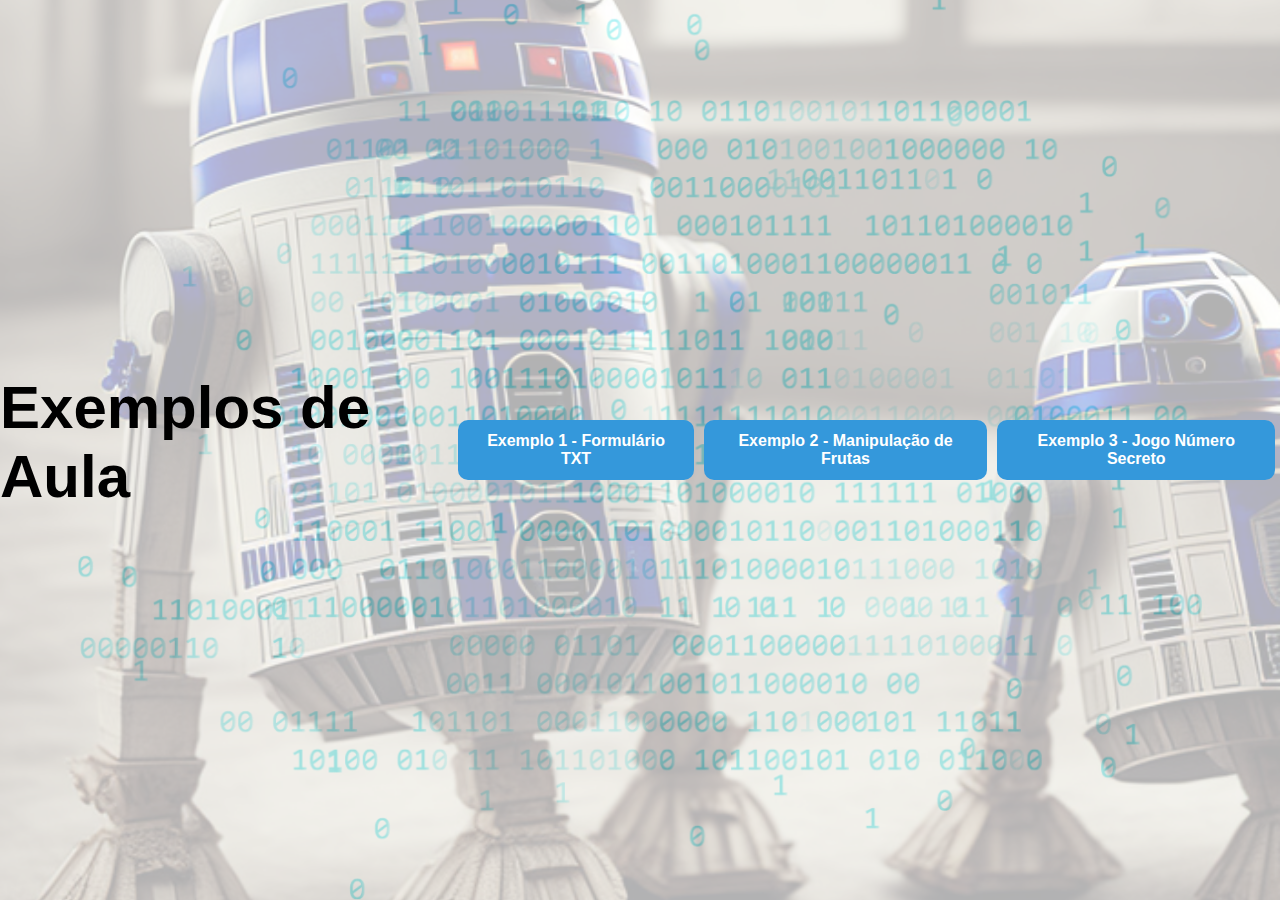
<file: index.html>
<!DOCTYPE html>
<html lang="pt-BR">
<head>
  <meta charset="UTF-8" />
  <meta name="viewport" content="width=device-width, initial-scale=1.0" />
  <title>Projeto 2</title>
  <link rel="stylesheet" href="style.css" />
  <script src="script.js" defer></script>
</head>
<body>
  <h1>Exemplos de Aula</h1>
  <button onclick="abrirFormulario()">Exemplo 1 - Formulário TXT</button>
  <button onclick="abrirFrutas()">Exemplo 2 - Manipulação de Frutas</button>
  <button onclick="abrirJogo()">Exemplo 3 - Jogo Número Secreto</button>
</body>
</html>
</file>
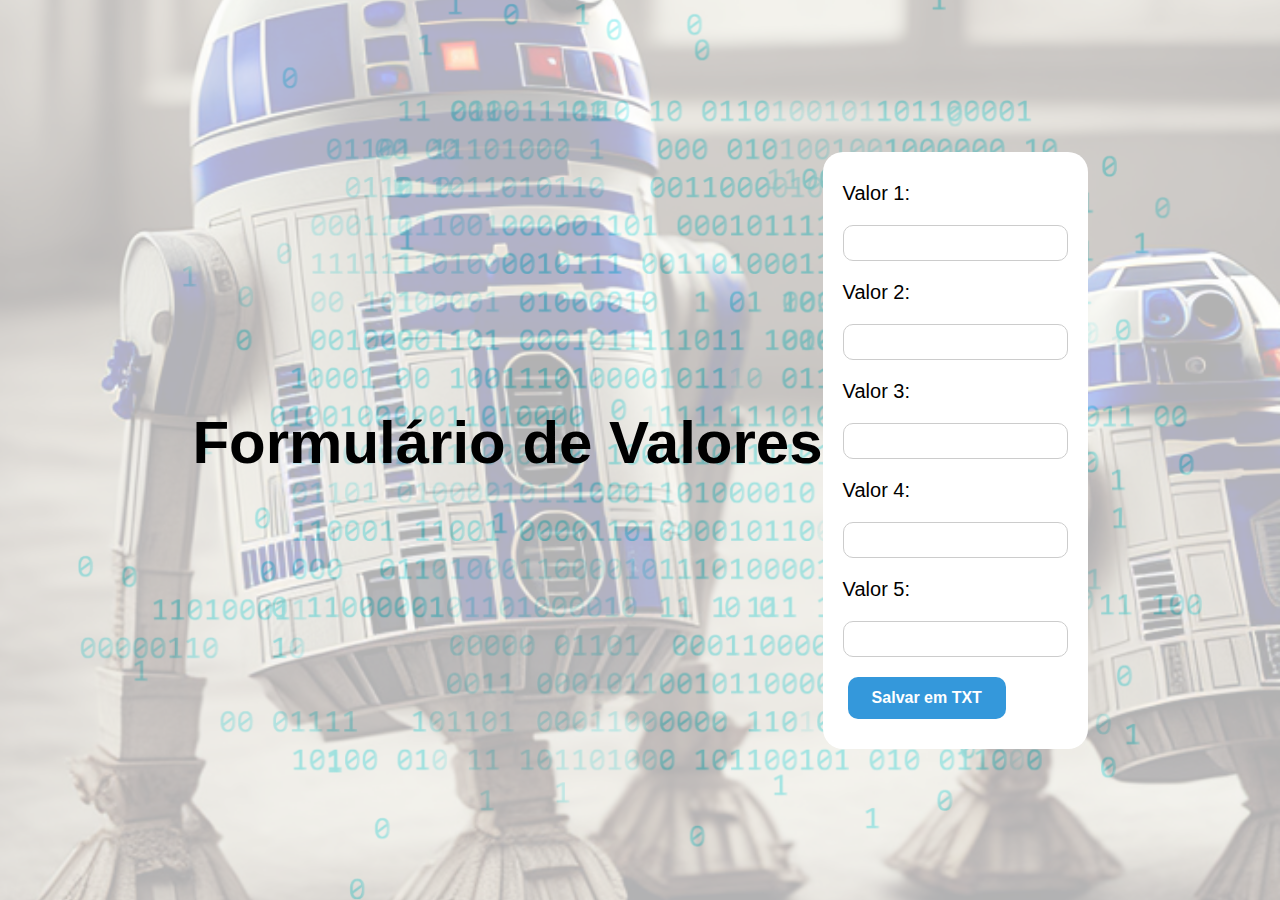
<file: exemplo1.html>
<!DOCTYPE html>
<html lang="pt-BR">
<head>
  <meta charset="UTF-8">
  <title>Exemplo 1 - Exportar TXT</title>
  <link rel="stylesheet" href="style.css">
</head>
<body>
  <h1>Formulário de Valores</h1>
  <form id="formulario">
    <label>Valor 1:</label><input type="text" id="valor1"><br>
    <label>Valor 2:</label><input type="text" id="valor2"><br>
    <label>Valor 3:</label><input type="text" id="valor3"><br>
    <label>Valor 4:</label><input type="text" id="valor4"><br>
    <label>Valor 5:</label><input type="text" id="valor5"><br>
    <button type="submit">Salvar em TXT</button>
  </form>

  <script src="exemplo1.js"></script>
</body>
</html>
</file>
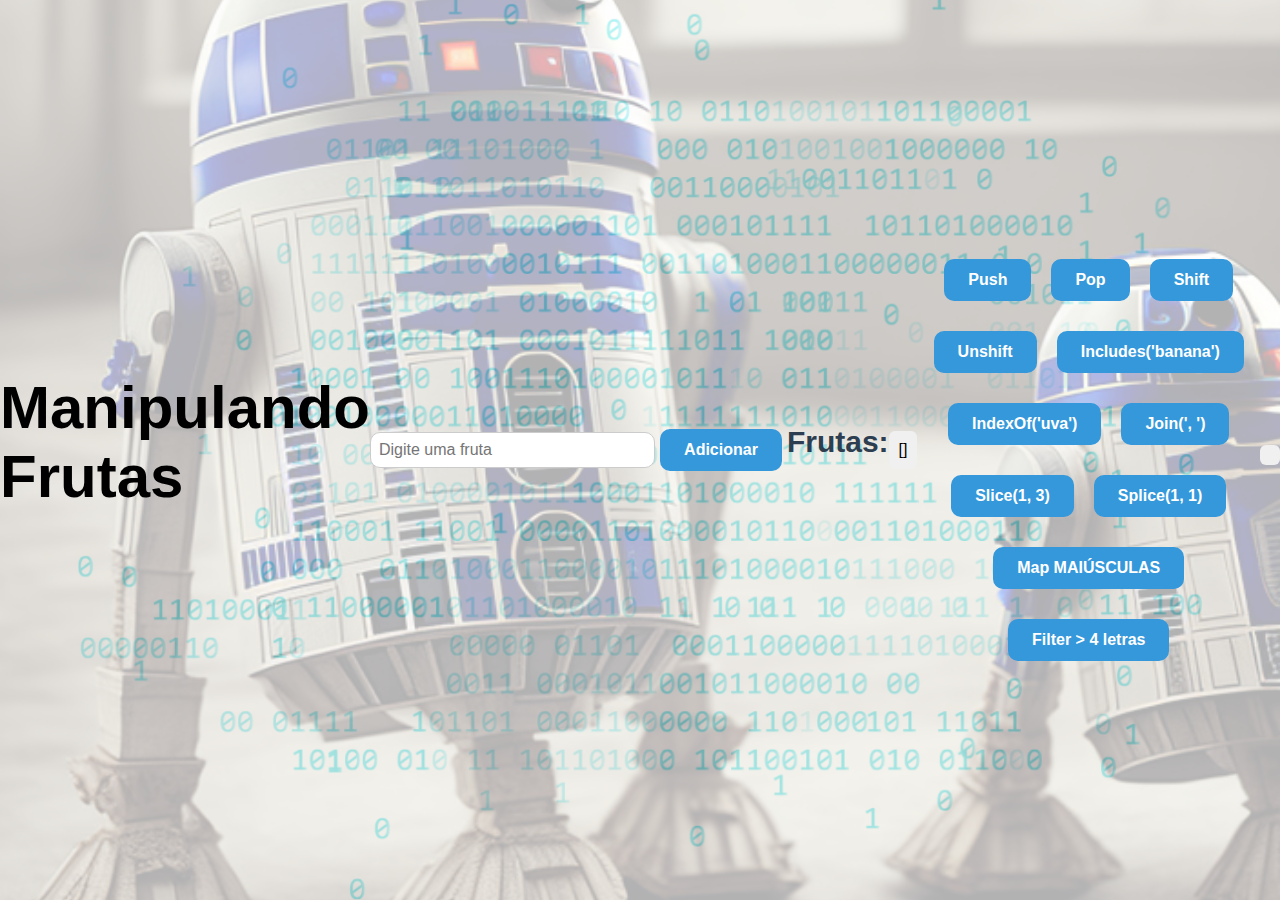
<file: exemplo2.html>
<!DOCTYPE html>
<html lang="pt-br">
<head>
  <meta charset="UTF-8">
  <title>Exemplo 2 - Frutas</title>
  <link rel="stylesheet" href="style.css">
</head>
<body>
  <h1>Manipulando Frutas</h1>
  <input type="text" id="frutaInput" placeholder="Digite uma fruta">
  <button onclick="adicionarFruta()">Adicionar</button>

  <h2>Frutas:</h2>
  <p id="listaFrutas">[]</p>

  <div class="botoes">
    <button onclick="metodo('push')">Push</button>
    <button onclick="metodo('pop')">Pop</button>
    <button onclick="metodo('shift')">Shift</button>
    <button onclick="metodo('unshift')">Unshift</button>
    <button onclick="verificarBanana()">Includes('banana')</button>
    <button onclick="mostrarIndex('uva')">IndexOf('uva')</button>
    <button onclick="mostrarJoin()">Join(', ')</button>
    <button onclick="mostrarSlice()">Slice(1, 3)</button>
    <button onclick="fazerSplice()">Splice(1, 1)</button>
    <button onclick="mapMaiusculas()">Map MAIÚSCULAS</button>
    <button onclick="filtrarGrandes()">Filter > 4 letras</button>
  </div>

  <pre id="saida"></pre>

  <script src="exemplo2.js"></script>
</body>
</html>
</file>
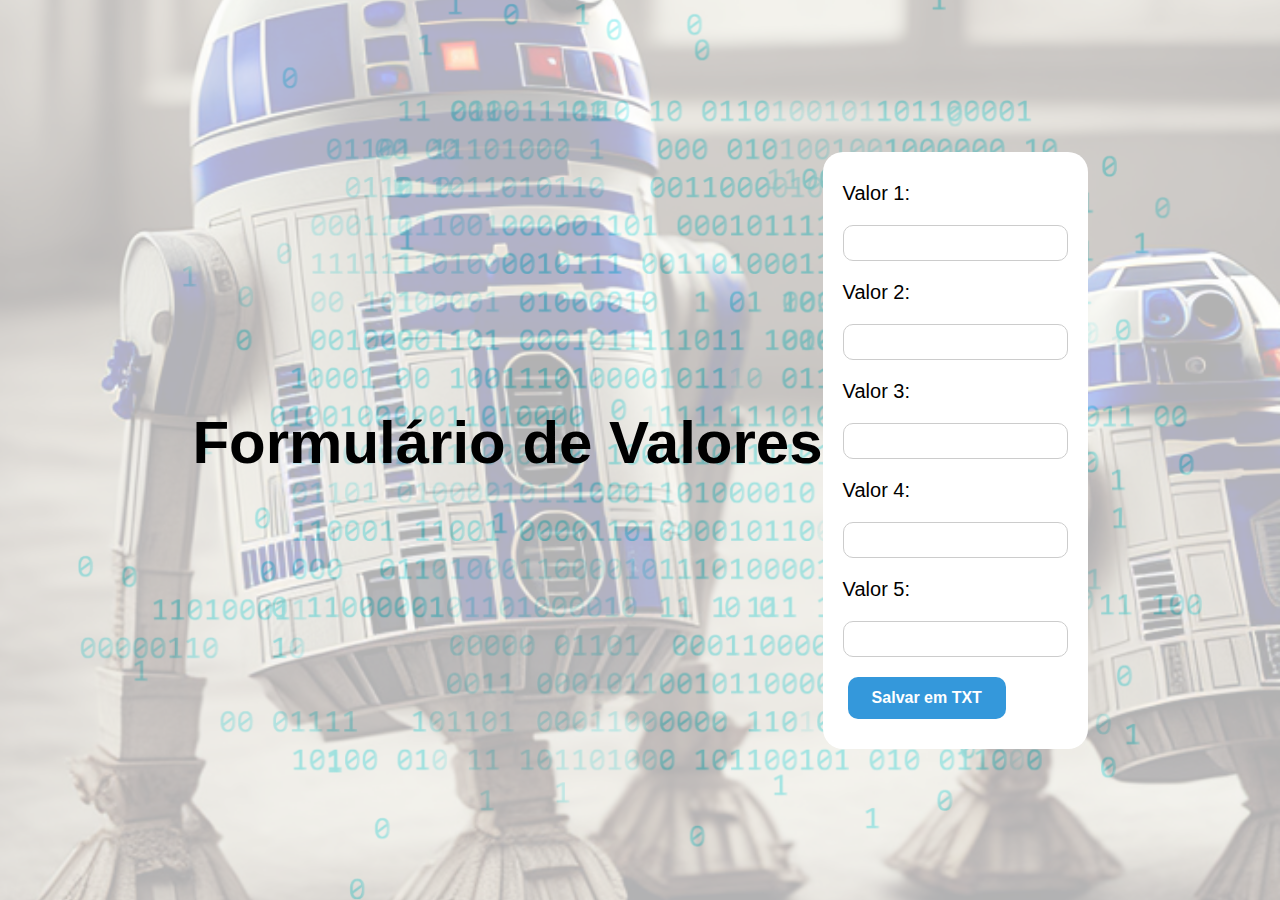
<file: formulario.html>
<!DOCTYPE html>
<html lang="pt-BR">
<head>
  <meta charset="UTF-8" />
  <meta name="viewport" content="width=device-width, initial-scale=1.0"/>
  <title>Formulário com salvamento em txt</title>
  <link rel="stylesheet" href="style.css" />
</head>
<body>
  <h1>Formulário de Valores</h1>
  <form id="formulario">
    <label for="valor1">Valor 1:</label>
    <input type="text" id="valor1" required><br>

    <label for="valor2">Valor 2:</label>
    <input type="text" id="valor2" required><br>

    <label for="valor3">Valor 3:</label>
    <input type="text" id="valor3" required><br>

    <label for="valor4">Valor 4:</label>
    <input type="text" id="valor4" required><br>

    <label for="valor5">Valor 5:</label>
    <input type="text" id="valor5" required><br>

    <button type="submit">Salvar em TXT</button>
  </form>

  <script src="script2.js"></script>
</body>
</html>
</file>
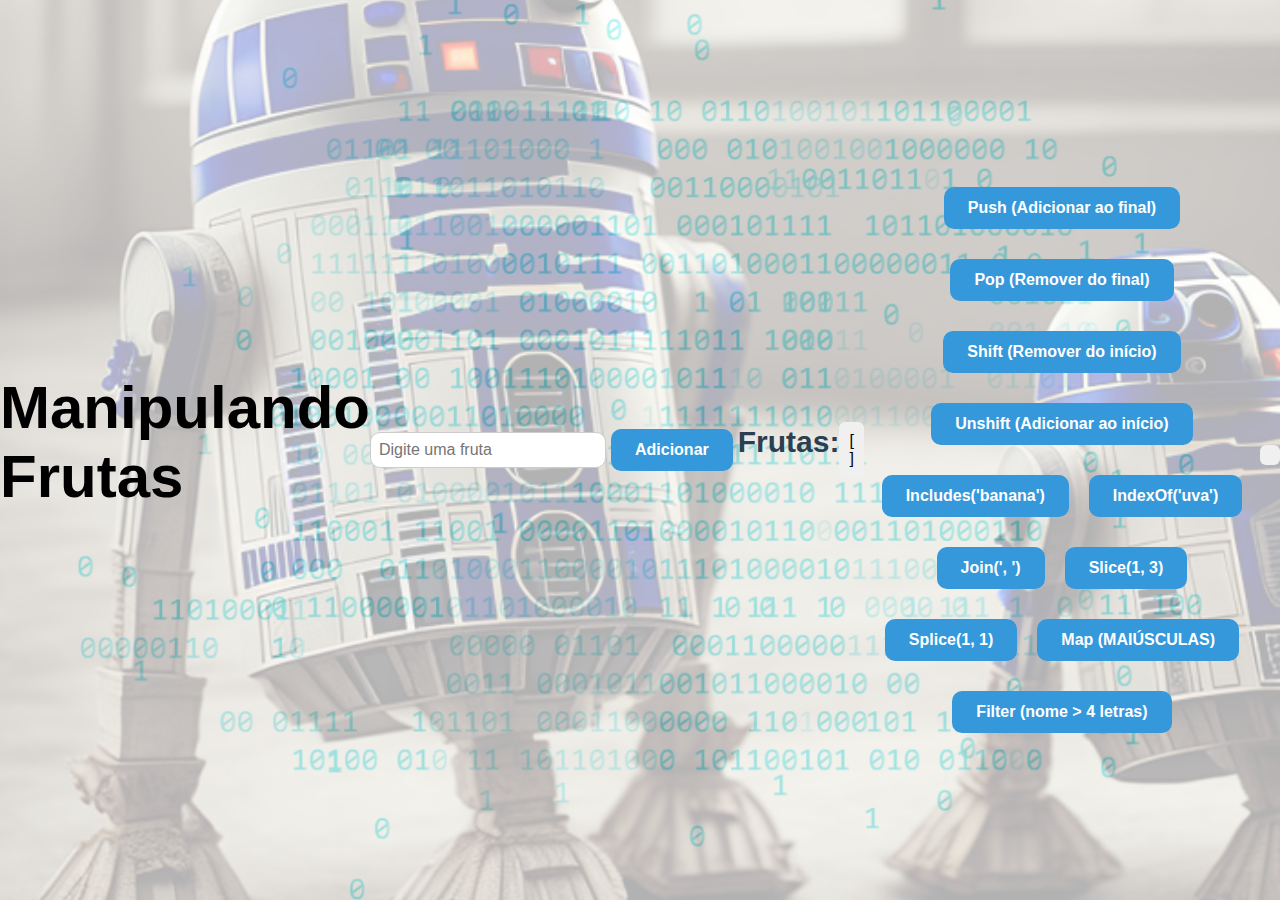
<file: frutas.html>
<!DOCTYPE html>
<html lang="pt-br">
<head>
  <meta charset="UTF-8">
  <title>Métodos de Arrays com Frutas</title>
  <link rel="stylesheet" href="style.css">
</head>
<body>
  <h1>Manipulando Frutas</h1>

  <input type="text" id="frutaInput" placeholder="Digite uma fruta" />
  <button onclick="adicionarFruta()">Adicionar</button>

  <h2>Frutas:</h2>
  <p id="listaFrutas">[ ]</p>

  <div class="botoes">
    <button onclick="metodo('push')">Push (Adicionar ao final)</button>
    <button onclick="metodo('pop')">Pop (Remover do final)</button>
    <button onclick="metodo('shift')">Shift (Remover do início)</button>
    <button onclick="metodo('unshift')">Unshift (Adicionar ao início)</button>
    <button onclick="verificarBanana()">Includes('banana')</button>
    <button onclick="mostrarIndex('uva')">IndexOf('uva')</button>
    <button onclick="mostrarJoin()">Join(', ')</button>
    <button onclick="mostrarSlice()">Slice(1, 3)</button>
    <button onclick="fazerSplice()">Splice(1, 1)</button>
    <button onclick="mapMaiusculas()">Map (MAIÚSCULAS)</button>
    <button onclick="filtrarGrandes()">Filter (nome > 4 letras)</button>
  </div>

  <pre id="saida"></pre>

  <script src="script3.js"></script>
</body>
</html>
</file>
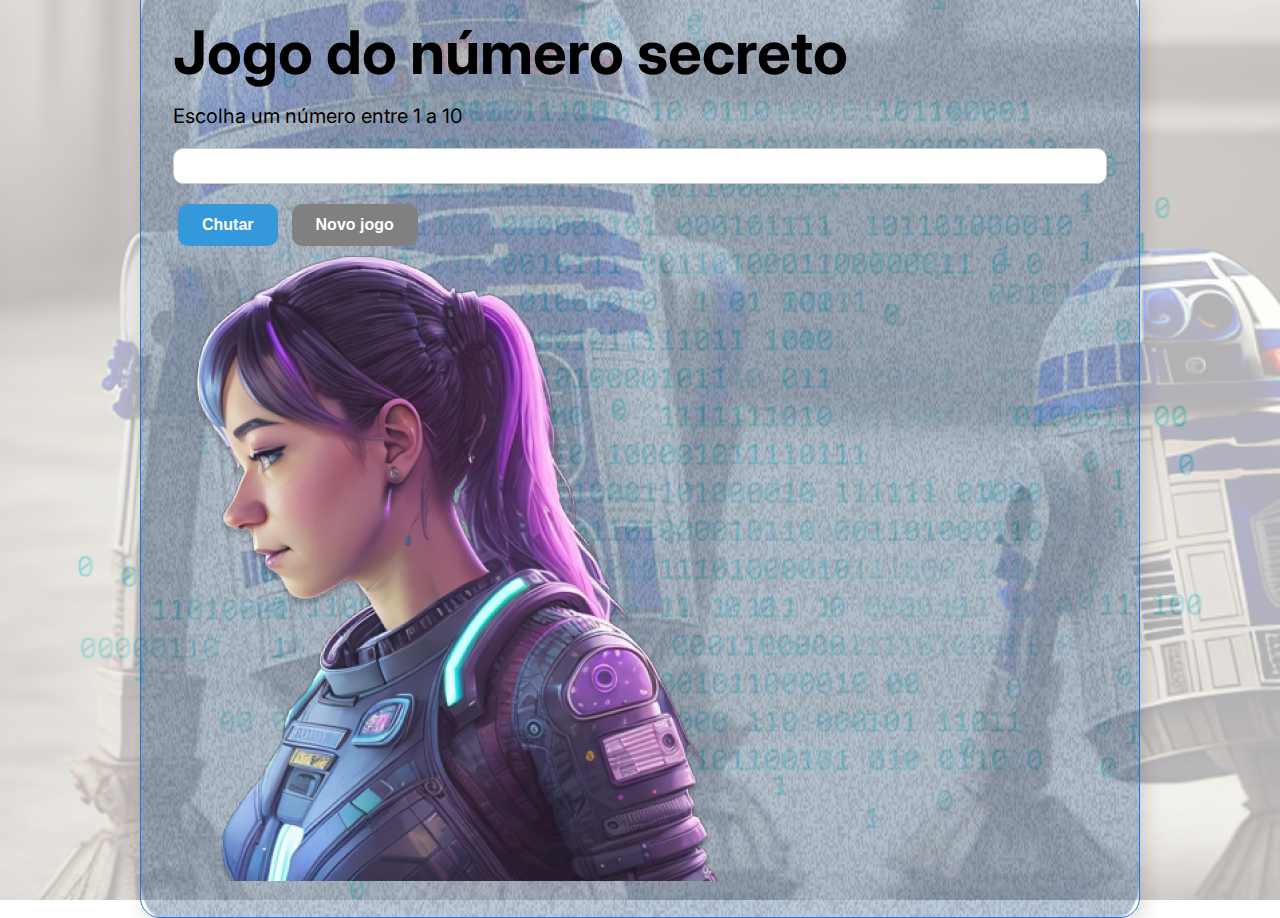
<file: jogo.html>
<!DOCTYPE html>
<html lang="pt-br">

<head>
    <meta charset="UTF-8">
    <meta name="viewport" content="width=device-width, initial-scale=1.0">
    <script src="https://code.responsivevoice.org/responsivevoice.js"></script>
    <link rel="preconnect" href="https://fonts.googleapis.com">
    <link rel="preconnect" href="https://fonts.gstatic.com" crossorigin>
    <link href="https://fonts.googleapis.com/css2?family=Chakra+Petch:wght@700&family=Inter:wght@400;700&display=swap"
        rel="stylesheet">
    <link rel="stylesheet" href="style.css">
    <title>JS Game</title>
</head>

<body>

    <div class="container">
        <div class="container__conteudo">
            <div class="container__informacoes">
                <div class="container__texto">
                    <h1>Adivinhe o <span class="container__texto-azul">numero secreto</span></h1>
                    <p class="texto__paragrafo">Escolha um número entre 1 a 10</p>
                </div>
                <input type="number" min="1" max="10" class="container__input">
                <div class="chute container__botoes">
                    <button onclick="verificarChute()" class="container__botao">Chutar</button>
                    <button onclick="reiniciarJogo()" id="reiniciar" class="container__botao" disabled>Novo jogo</button>
                </div>
            </div>
            <img src="ia.png" alt="Uma pessoa olhando para a esquerda" class="container__imagem-pessoa" />
        </div>
    </div>

    <script src="script4.js" defer></script>
</body>

</html>
</file>
<file: style.css>
* {
  box-sizing: border-box;
  margin: 0;
  padding: 0;
}

body {
  font-family: 'Inter', sans-serif;
  background: linear-gradient(#1354A5 0%, #041832 33.33%, #041832 66.67%, #01080E 100%);
  background-image: url("code.png");
  background-repeat: no-repeat;
  background-position: center;
  background-size: contain;
  height: 100vh;
  display: flex;
  align-items: center;
  justify-content: center;
  position: relative;
  color: black;
}

body::before {
  content: "";
  position: absolute;
  width: 100%;
  height: 100%;
  background-image: url("bg.png");
  background-repeat: no-repeat;
  background-size: cover;
  background-position: center;
  opacity: 0.3;
  z-index: -1;
}

.container {
  width: 80%;
  max-width: 1000px;
  min-height: 60%;
  padding: 2rem;
  border-radius: 20px;
  border: 1px solid #1875E8;
  box-shadow: 4px 4px 20px 0px rgba(1, 8, 14, 0.15);
  background-image: url("Ruido.png");
  background-size: 100% 100%;
}

h1 {
  font-family: 'Inter', sans-serif;
  font-size: 60px;
  margin-bottom: 1rem;
  color: #000;
}

h2 {
  font-size: 30px;
  margin-bottom: 1rem;
  color: #2c3e50;
}

p, label {
  font-size: 20px;
  margin: 10px 0;
}

form {
  display: inline-block;
  background-color: white;
  padding: 20px;
  border-radius: 20px;
}

label {
  display: block;
  margin-top: 10px;
}

input[type="text"], input[type="number"] {
  width: 100%;
  padding: 8px;
  margin: 10px 0;
  border-radius: 10px;
  border: 1px solid #ccc;
  font-size: 16px;
}

button {
  margin: 10px 5px;
  padding: 12px 24px;
  font-size: 16px;
  font-weight: bold;
  background-color: #3498db;
  color: white;
  border: none;
  border-radius: 10px;
  cursor: pointer;
  transition: background-color 0.3s ease;
}

button:hover {
  background-color: #2980b9;
}

button:disabled {
  background-color: gray;
}

.botoes {
  margin-top: 20px;
  display: flex;
  flex-wrap: wrap;
  gap: 10px;
  justify-content: center;
}

#saida, #listaFrutas {
  background: #f0f0f0;
  color: #000;
  padding: 10px;
  border-radius: 6px;
  margin-top: 10px;
  white-space: pre-wrap;
  font-size: 16px;
}
</file>
